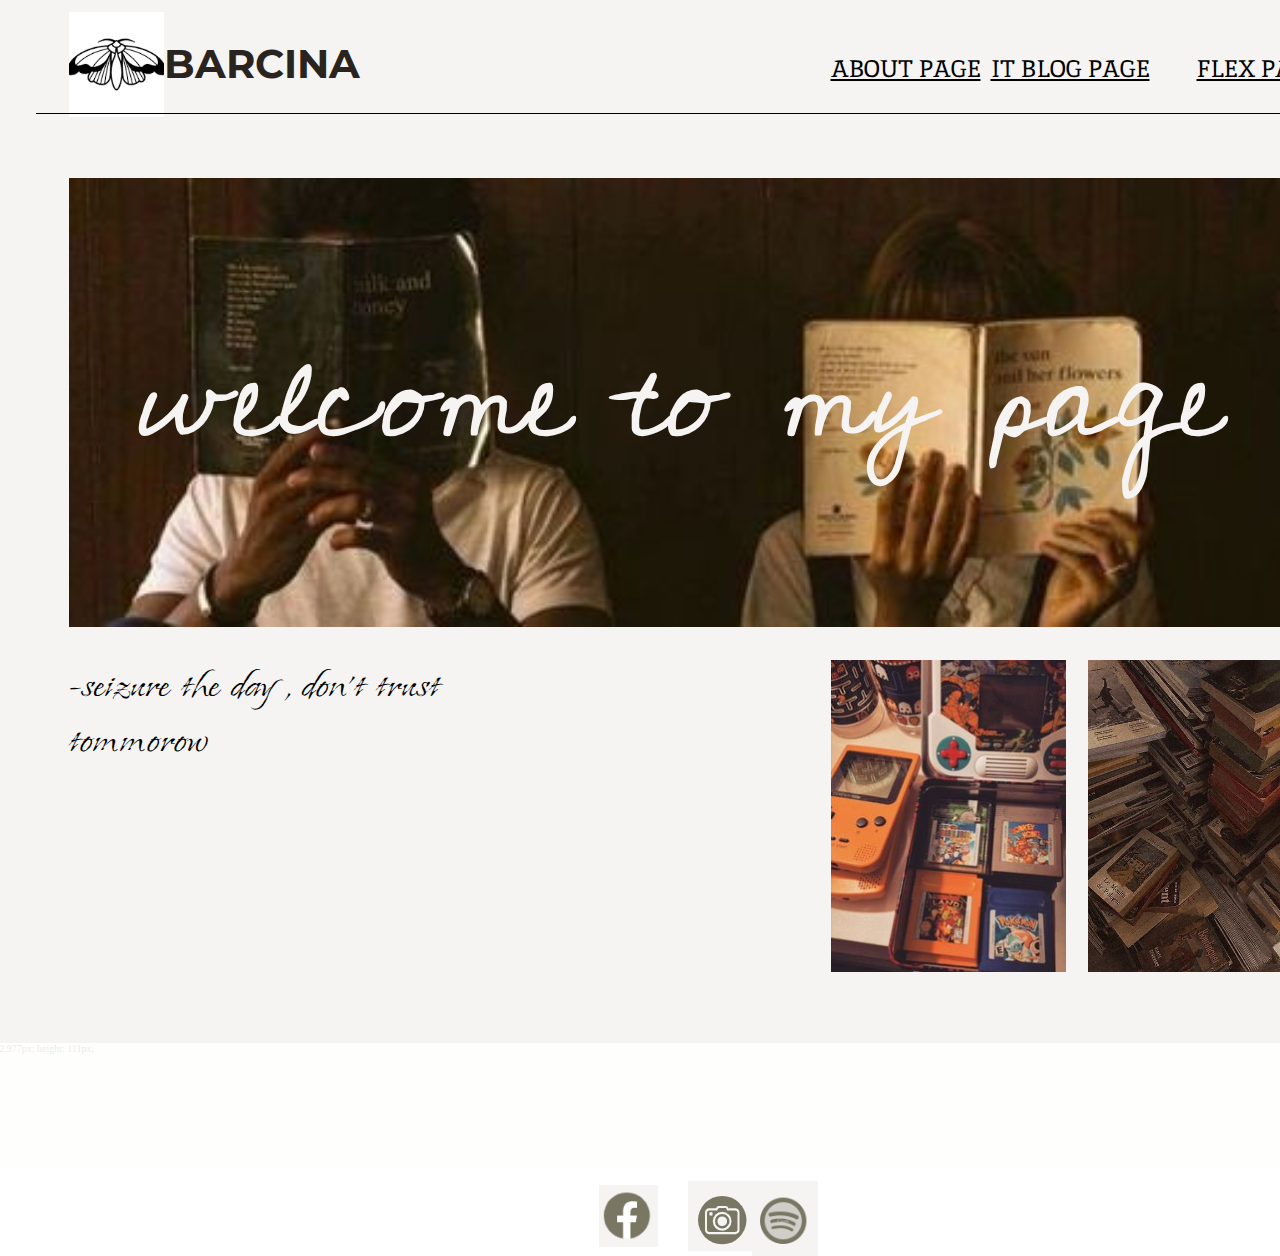
<file: index.html>
<!DOCTYPE html>
<html>
<head>
  <meta charset="utf-8" />
  <link rel="icon" href="/favicon.ico" />
  <meta name="viewport" content="width=device-width, initial-scale=1" />
  <meta name="theme-color" content="#000000" />
  <title>HOME PAGE</title>
  <link rel="stylesheet" href="https://fonts.googleapis.com/css?family=Inika%3A400%2C700"/>
  <link rel="stylesheet" href="https://fonts.googleapis.com/css?family=Source+Sans+Pro%3A400%2C700"/>
  <link rel="stylesheet" href="https://fonts.googleapis.com/css?family=Montserrat%3A700"/>
  <link rel="stylesheet" href="https://fonts.googleapis.com/css?family=Cedarville+Cursive%3A400"/>
  <link rel="stylesheet" href="https://fonts.googleapis.com/css?family=Island+Moments%3A400"/>
  <link rel="stylesheet" href="./styles/home-page.css"/>
</head>
<body>
<div class="home-page-Q4D">
  <div class="group-1-Fad">
    <div class="rectangle-5-XwT">
    </div>
    <p class="index.html">HOME PAGE</p>
    <p class="barcina-vTo">BARCINA</p>
    <a  href="page-4\flex-page.html" class="flex-page-EUV">FLEX PAGE</p>
    <a href="page-3\it-blog-page.html "  class="it-blog-page-wth"> IT BLOG PAGE</p>
    <a href="page-2\about-page.html  " class="about-page-T6M">ABOUT PAGE</a>
    <img class="image-1-x37" src="./assets/image-1-dCh.png"/>
    <div class="line-1-4rq">
    </div>
    <div class="rectangle-6-Ci9" style="color: background: #F5F4F2;
      mix-blend-mode: overlay;;"> 
     </width>: 1402.977px;
      height: 111px;
    </div>
    <img class="welcome-1-wfj" src="./assets/welcome-1.png"/>
    <img class="fn-1-Uff" src="./assets/fn-1.png"/>
    <img class="nh-1-QJR" src="./assets/nh-1.png"/>
    <p class="welcome-to-my-page-x53">welcome to my page </p>
    <p class="seizure-the-day-dont-trust-tommorow-fEM">-seizure the day , don’t trust tommorow</p>
  </div>
  <div class="auto-group-meum-kWh">
    <div class="auto-group-ug4u-Uhb">
      <div class="auto-group-endj-zvq">Viva Lavida!</div>
      <img class="dope-3-FLy" src="./assets/dope-3.png"/>
    </div>
    <div class="auto-group-6gz1-C1K">
      <div class="auto-group-jajo-iEZ">
        <a href="https://www.facebook.com/" target="_blank">
        <img class="facebook-icon-etu" src="./assets/facebook-icon.png"/></a>
        <a href="https://www.facebook.com/" target="_blank">
        <img class="ig-icon-j9f" src="./assets/ig-icon.png"/></a>
        <a href="https://open.spotify.com/" target="_blank">
        <img class="spotify-icon-TLZ" src="./assets/spotify-icon.png"/></a>
     </div>
</div>
</body>
</file>
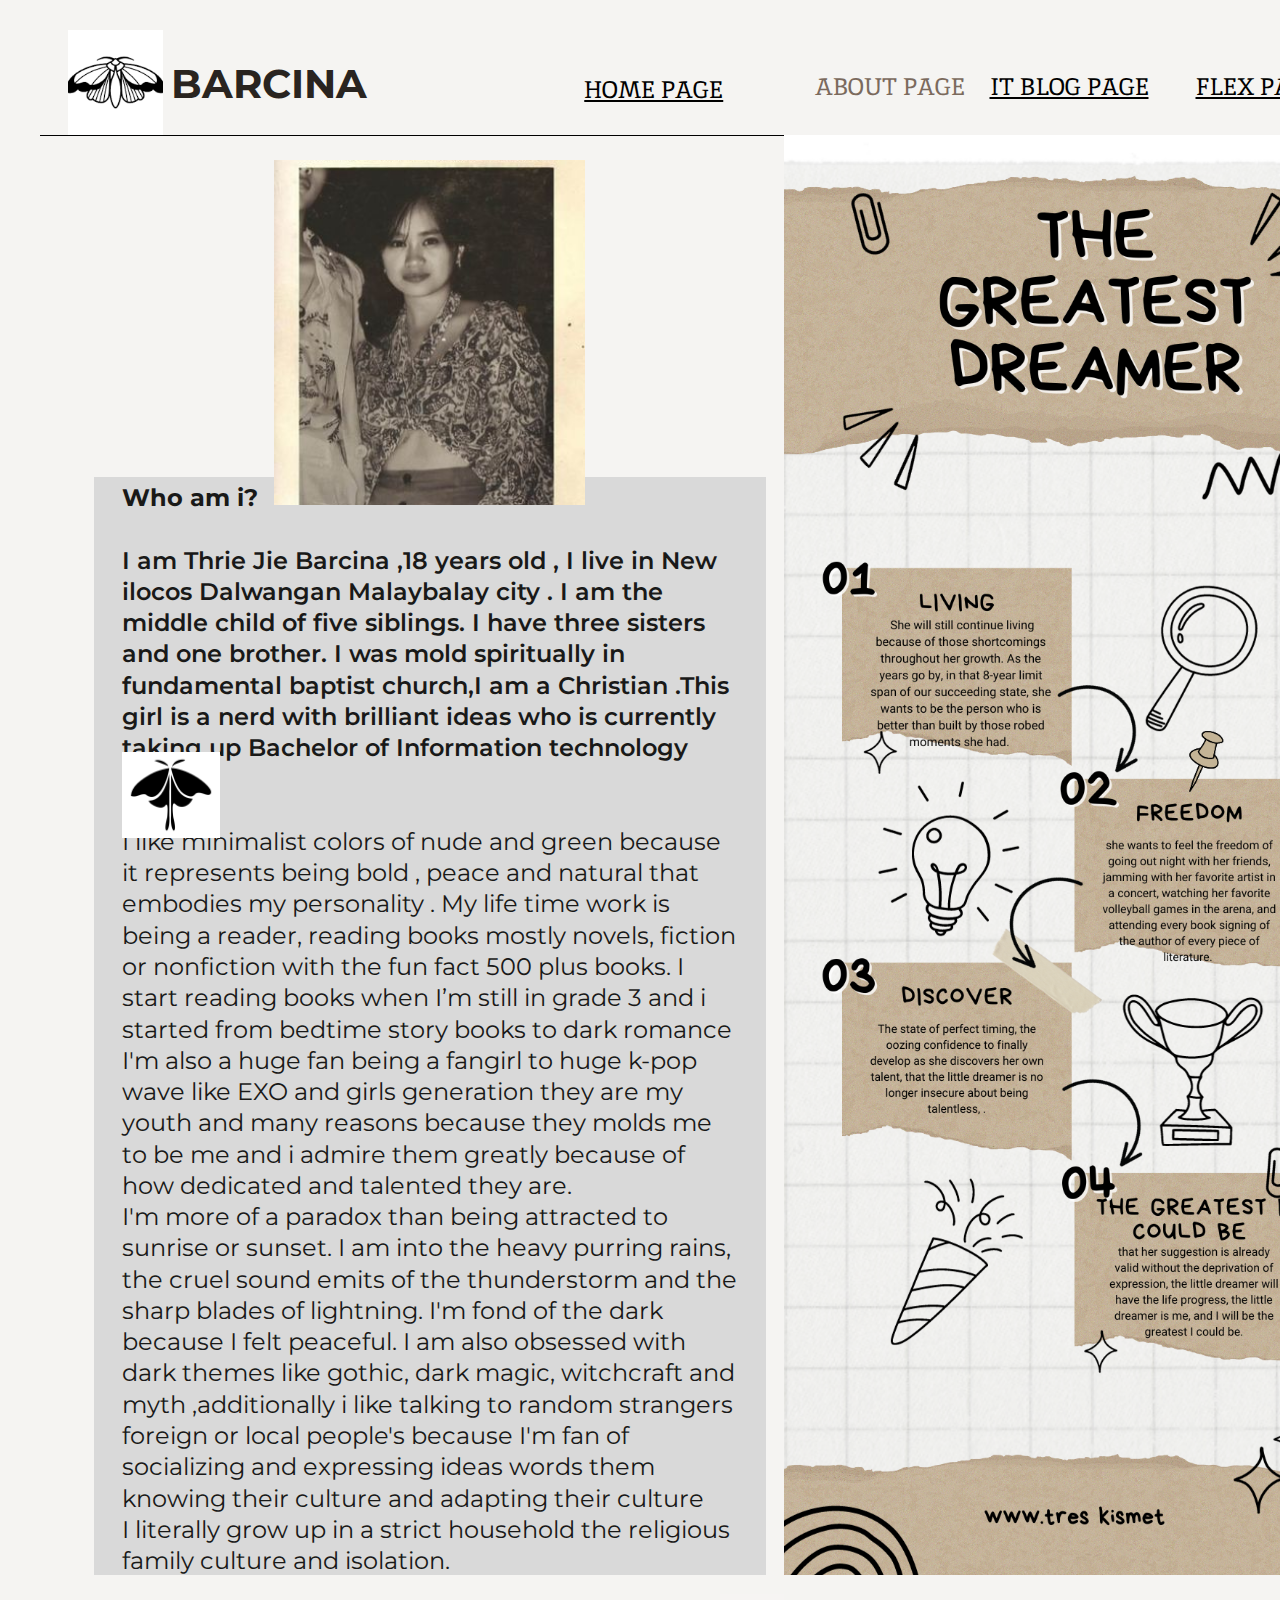
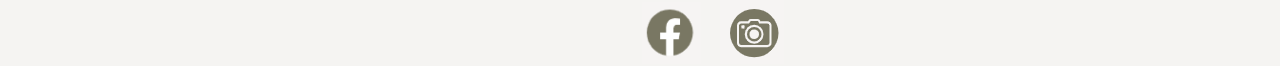
<file: page-2/about-page.html>
<!DOCTYPE html>
<html>
<head>
  <meta charset="utf-8" />
  <link rel="icon" href="/favicon.ico" />
  <meta name="viewport" content="width=device-width, initial-scale=1" />
  <meta name="theme-color" content="#000000" />
  <title>ABOUT PAGE</title>
  <link rel="stylesheet" href="https://fonts.googleapis.com/css?family=Inika%3A400"/>
  <link rel="stylesheet" href="https://fonts.googleapis.com/css?family=Source+Sans+Pro%3A400%2C600%2C700"/>
  <link rel="stylesheet" href="https://fonts.googleapis.com/css?family=Montserrat%3A400%2C600%2C700"/>
  <link rel="stylesheet" href="./styles/about-page.css"/>
</head>
<body>
<div class="about-page-NJR">
  <div class="auto-group-tn5k-Jhs">
    <div class="mask-group-dVF">
    </div>
    <div class="rectangle-5-xXX">
    <a  href="C:\Users\asus\Desktop\3G\page-1\home-page.html " class="home-page-6td">HOME PAGE</a>
    <p class="barcina-baV">BARCINA</p>
    <a  href="C:\Users\asus\Desktop\3G\page-4\flex-page.html"  class="flex-page-WhT">FLEX PAGE</a>
    <a  href="C:\Users\asus\Desktop\3G\page-3\it-blog-page.html"  class = "it-blog-page-pi9"> IT BLOG PAGE</a>
    <p class="about-page-8D3">ABOUT PAGE</p>
    <img class="image-1-qt9" src="./assets/image-1.png"/>
    <div class="rectangle-6-BSD">
    </div>
    <a href="https://www.facebook.com/" target="_blank">
      <img class="facebook-icon-WjP" src="./assets/facebook-icon-hc1.png"/></a>
      <a href="https://www.facebook.com/" target="_blank">
      <img class="ig-icon-Sd3" src="./assets/ig-icon-2CM.png"/></a>
    <img class="black-doodle-tools-for-generating-ideas-infographic-1-iKf" src="./assets/black-doodle-tools-for-generating-ideas-infographic-1.png"/>
    <div class="rectangle-7-EJ1">
    </div>
    <p class="[base64]">
      <span class="[base64]">
      Who am i?
      <br/>
      
      <br/>
      
      </span>
      <span class="[base64]">
      I am Thrie Jie Barcina ,18 years old , I live in New ilocos Dalwangan Malaybalay city . I am the middle child of five siblings. I have three sisters and one brother. I was mold spiritually in fundamental baptist church,I am a Christian .This girl is a nerd with brilliant ideas who is currently taking up Bachelor of Information technology
      <br/>
       
      <br/>
      
      </span>
      <span class="[base64]">
       
      <br/>
                 I like minimalist colors of nude and green because it represents being bold , peace and natural that embodies my personality . My life time work is being a reader, reading books mostly novels, fiction or nonfiction with the fun fact 500 plus books. I start reading books when I’m still in grade 3 and i started from bedtime story books to dark romance I&#39;m also a huge fan being a fangirl to huge k-pop wave like EXO and girls generation they are my youth and many reasons because they molds me to be me and i admire them greatly because of how dedicated and talented they are.
      <br/>
      I&#39;m more of a paradox than being attracted to sunrise or sunset. I am into the heavy purring rains, the cruel sound emits of the thunderstorm and the sharp blades of lightning. I&#39;m fond of the dark because I felt peaceful. I am also obsessed with dark themes like gothic, dark magic, witchcraft and myth ,additionally i like talking to random strangers foreign or local people&#39;s because I&#39;m fan of socializing and expressing ideas words them knowing their culture and adapting their culture
      <br/>
      I literally grow up in a strict household the religious family culture and isolation.
      <br/>
      
      </span>
    </p>
    <img class="moth-1-LdB" src="./assets/moth-1.png"/>
    <img class="all-1-5am" src="./assets/all-1.png"/>
    <div class="line-2-2F7">
    </div>
  </div>
</div>
</body>
</file>
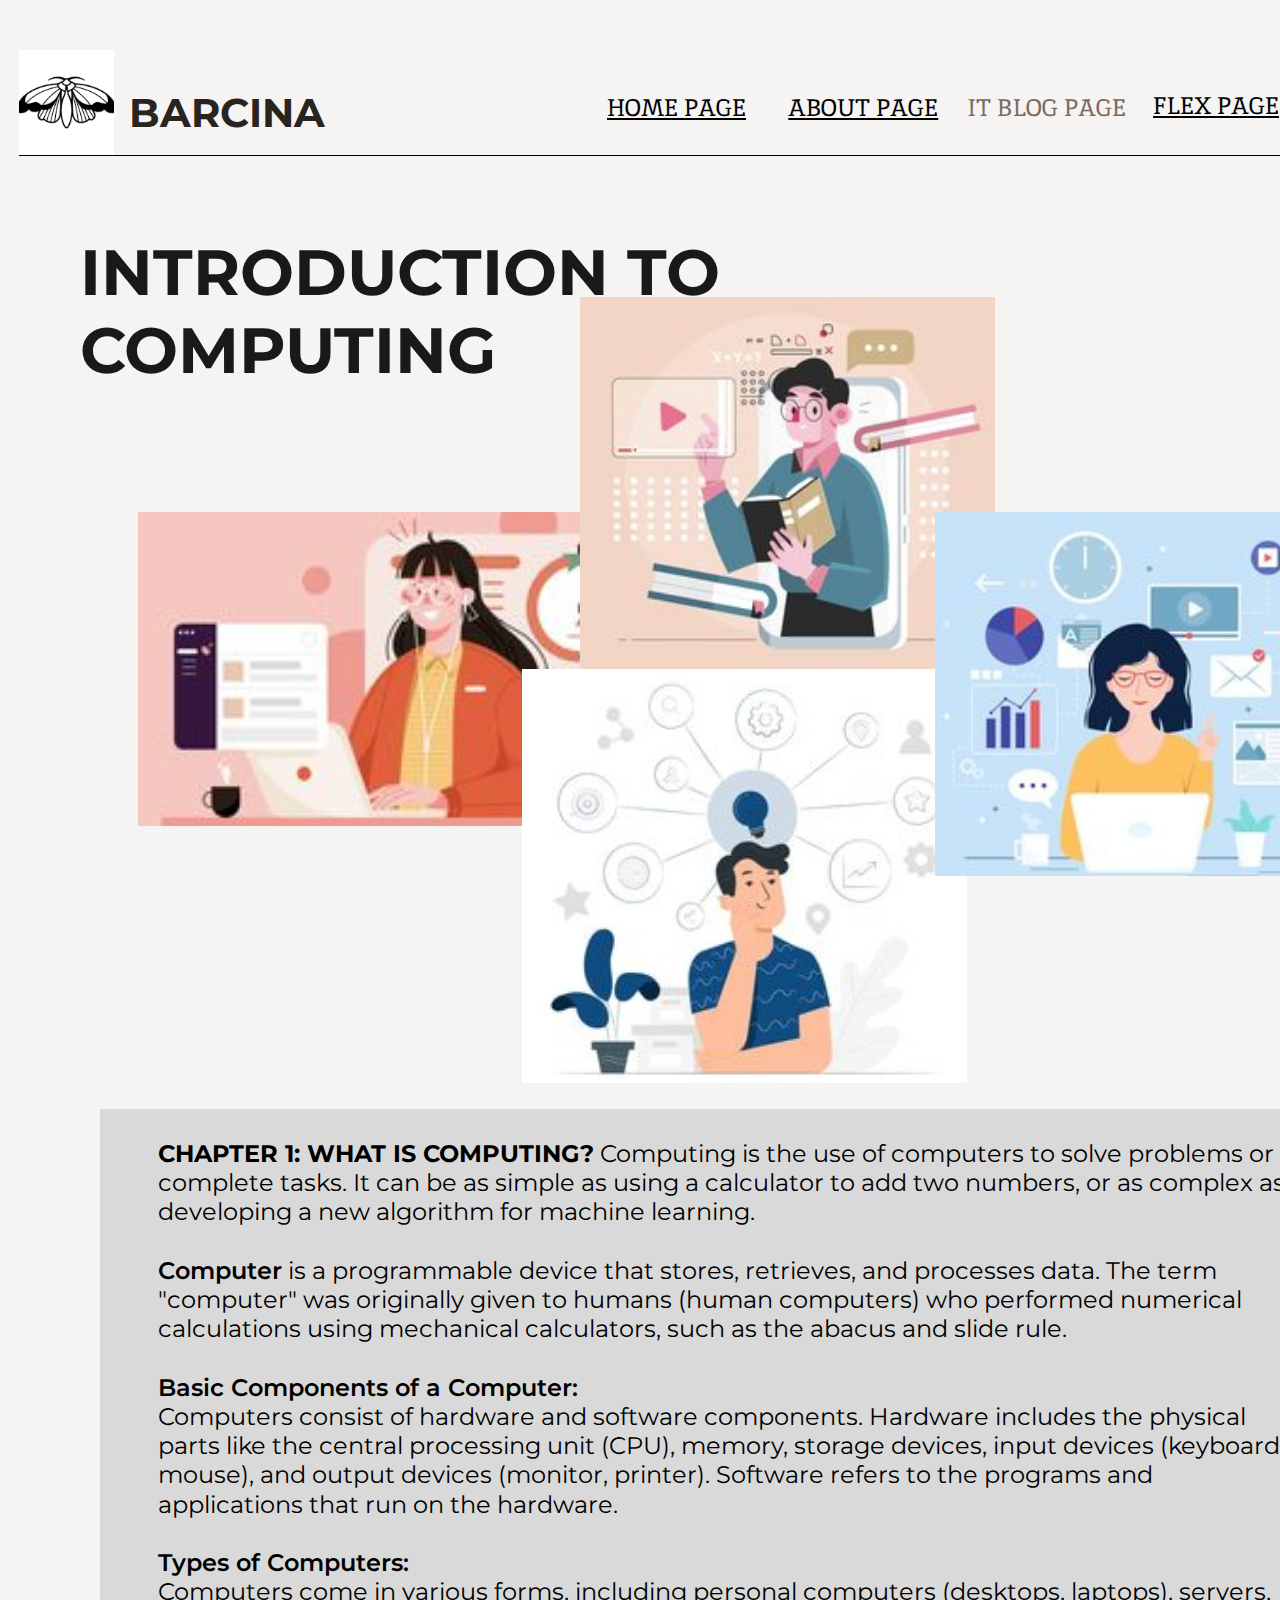
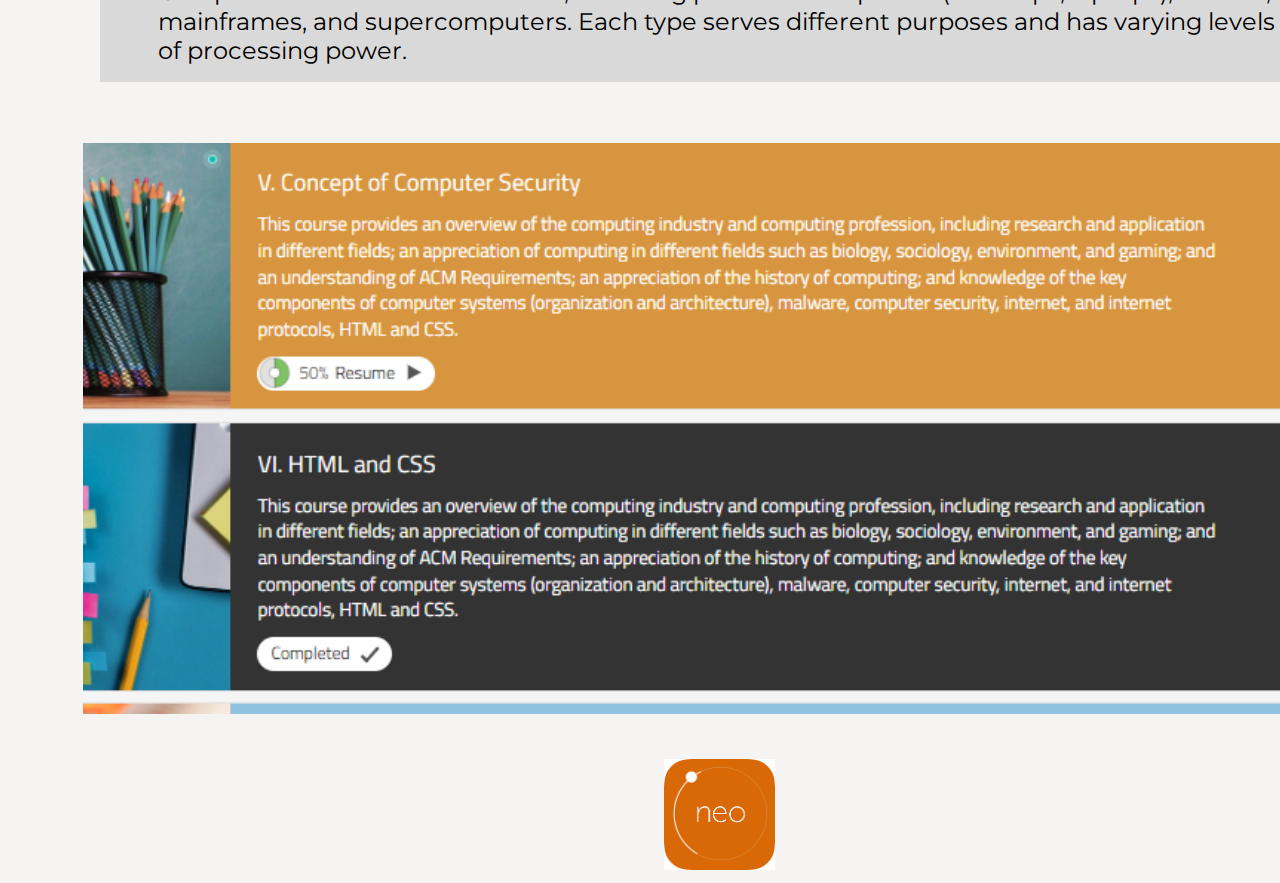
<file: page-3/it-blog-page.html>
<!DOCTYPE html>
<html>
<head>
  <meta charset="utf-8" />
  <link rel="icon" href="/favicon.ico" />
  <meta name="viewport" content="width=device-width, initial-scale=1" />
  <meta name="theme-color" content="#000000" />
  <title>IT BLOG PAGE</title>
  <link rel="stylesheet" href="https://fonts.googleapis.com/css?family=Inika%3A400"/>
  <link rel="stylesheet" href="https://fonts.googleapis.com/css?family=Source+Sans+Pro%3A400%2C600%2C700"/>
  <link rel="stylesheet" href="https://fonts.googleapis.com/css?family=Montserrat%3A400%2C600%2C700"/>
  <link rel="stylesheet" href="./styles/it-blog-page.css"/>
</head>
<body>
<div class="it-blog-page-nay">
  <div class="auto-group-rrwx-317">
    <div class="rectangle-1-a13">
    </div>
    <img class="studying2-1-up1" src="./assets/studying2-1.png"/>
    <img class="studying4-1-F7B" src="./assets/studying4-1.png"/>
    <img class="image-1-z4m" src="./assets/image-1-5xh.png"/>
    <div class="line-1-Jr9">
    </div>
    <p   class="barcina-qbB">BARCINA</p>
    <a  href="C:\Users\asus\Desktop\3G\page-2\about-page.html"class="about-page-Z1P">ABOUT PAGE</a>
    <p class="it-blog-page-4Tw">IT BLOG PAGE</p>
    <a  href="C:\Users\asus\Desktop\3G\page-4\flex-page.html"class="flex-page-AWy">FLEX PAGE</a>
    <a  href="C:\Users\asus\Desktop\3G\page-1\home-page.html"class="home-page-tC5">HOME PAGE</a>
    <img class="image-2-zW1" src="./assets/image-2.png"/>
    <div class="rectangle-6-86R">
    </div>
    <a href="https://lms.buksu.edu.ph/" target="_blank">
    <img class="neo-1-GTX" src="./assets/neo-1.png"/></a>
    <img class="studying-1-6SZ" src="./assets/studying-1.png"/>
    <img class="studying3-1-dhP" src="./assets/studying3-1.png"/>
    <p class="introduction-to-computing-2Dj">
    INTRODUCTION TO COMPUTING 
    <br/>
    
    </p>
    <div class="rectangle-7-vpu">
    </div>
    <p class="[base64]">
      <span class="[base64]">CHAPTER 1: WHAT IS COMPUTING?</span>
      <span class="[base64]">
       Computing is the use of computers to solve problems or complete tasks. It can be as simple as using a calculator to add two numbers, or as complex as developing a new algorithm for machine learning.
      <br/>
      
      <br/>
      
      </span>
      <span class="[base64]">Computer</span>
      <span class="[base64]">
       is a programmable device that stores, retrieves, and processes data. The term &#34;computer&#34; was originally given to humans (human computers) who performed numerical calculations using mechanical calculators, such as the abacus and slide rule.
      <br/>
      
      <br/>
      
      </span>
      <span class="[base64]">
      Basic Components of a Computer:
      <br/>
      
      </span>
      <span class="[base64]">
      Computers consist of hardware and software components. Hardware includes the physical parts like the central processing unit (CPU), memory, storage devices, input devices (keyboard, mouse), and output devices (monitor, printer). Software refers to the programs and applications that run on the hardware.
      <br/>
      
      <br/>
      
      </span>
      <span class="[base64]">
      Types of Computers:
      <br/>
      
      </span>
      <span class="[base64]">Computers come in various forms, including personal computers (desktops, laptops), servers, mainframes, and supercomputers. Each type serves different purposes and has varying levels of processing power.</span>
    </p>
  </div>
</div>
</body>
</file>
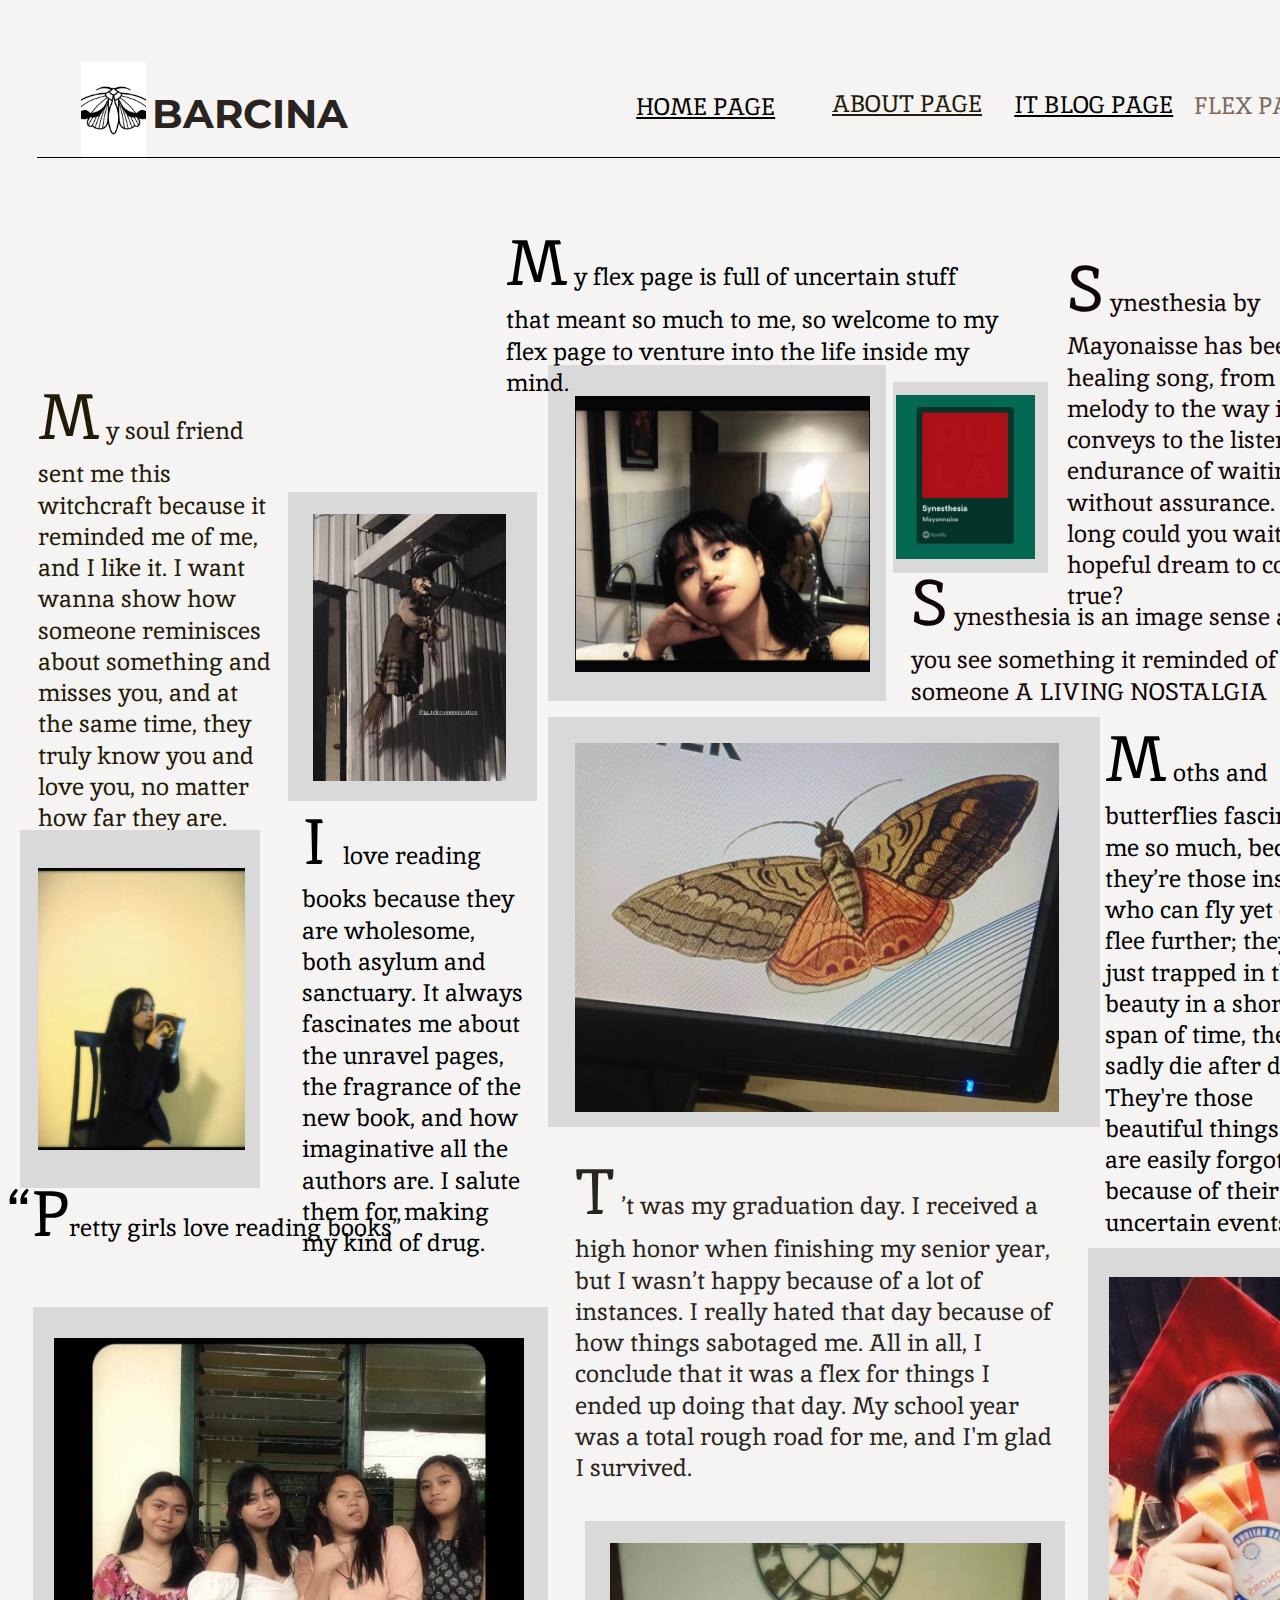
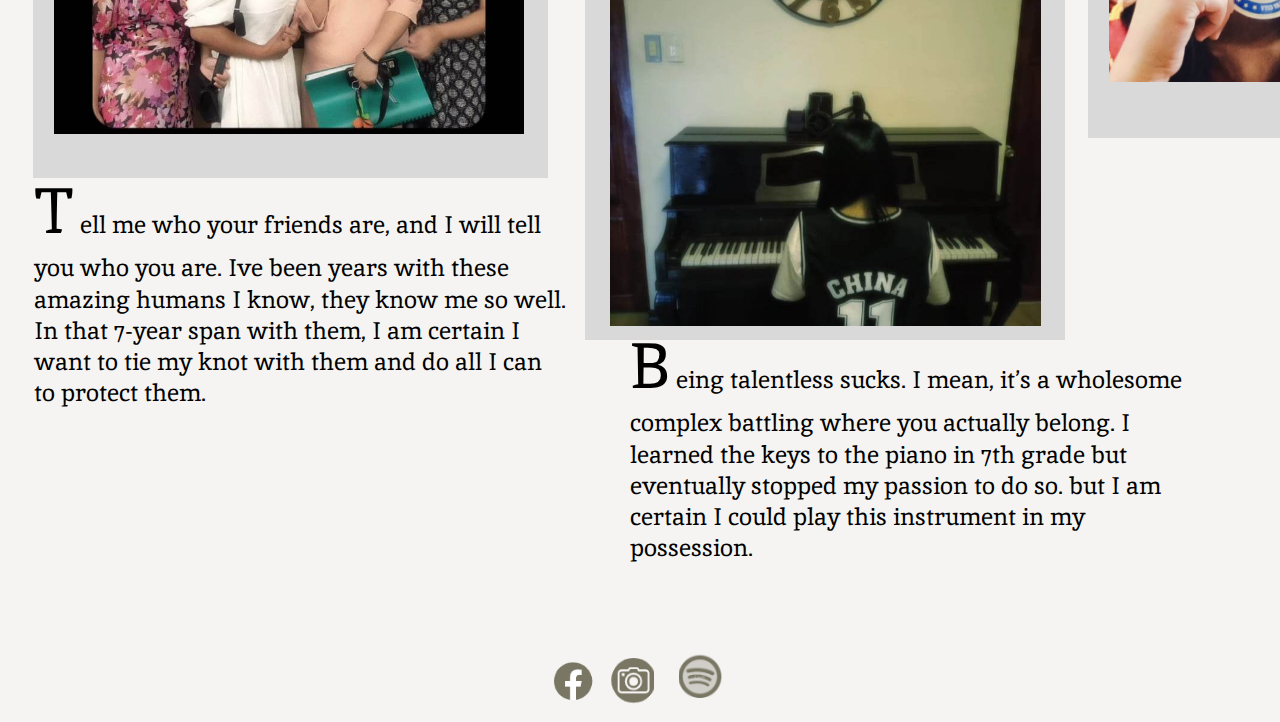
<file: page-4/flex-page.html>
<!DOCTYPE html>
<html>
<head>
  <meta charset="utf-8" />
  <link rel="icon" href="/favicon.ico" />
  <meta name="viewport" content="width=device-width, initial-scale=1" />
  <meta name="theme-color" content="#000000" />
  <title>FLEX PAGE</title>
  <link rel="stylesheet" href="https://fonts.googleapis.com/css?family=Inika%3A400"/>
  <link rel="stylesheet" href="https://fonts.googleapis.com/css?family=Source+Sans+Pro%3A400%2C700"/>
  <link rel="stylesheet" href="https://fonts.googleapis.com/css?family=Montserrat%3A700"/>
  <link rel="stylesheet" href="./styles/flex-page.css"/>
</head>
<body>
<div class="flex-page-rub">
  <div class="auto-group-srp3-WDT">
    <div class="mask-group-aMj">
    </div>
    <div class="rectangle-5-5ZP">
    </div>
    <div class="rectangle-12-BcR">
    </div>
    <a href="C:\Users\asus\Desktop\3G\page-1\home-page.html" class="home-page-7W5">HOME PAGE</a>
    <p class="barcina-AjF">BARCINA</p>
    <p  class="flex-page-GnH">FLEX PAGE</p>
    <a href="C:\Users\asus\Desktop\3G\page-3\it-blog-page.html"class="it-blog-page-aHB"> IT BLOG PAGE</a>
    <a href="C:\Users\asus\Desktop\3G\page-2\about-page.html" class="about-page-UdT">ABOUT PAGE</a>
    <img class="image-1-zbo" src="./assets/image-1.png"/>
    <div class="rectangle-6-7gR">
    </div>
    <a href="https://www.facebook.com/" target="_blank">
    <img class="facebook-icon-egM" src="./assets/facebook-icon.png"/></a>
    <a href="https://www.facebook.com/" target="_blank">
    <img class="ig-icon-mky" src="./assets/ig-icon.png"/></a>
    <a href="https://open.spotify.com/" target="_blank">
    <img class="spotify-icon-iAR" src="./assets/spotify-icon.png"/></a>
    <div class="rectangle-7-3Tb">
    </div>
    <div class="rectangle-8-xaZ">
    </div>
    <div class="rectangle-9-6gm">
    </div>
    <p class="[base64]">
      <span class="[base64]">M</span>
      <span class="[base64]">y soul friend sent me this witchcraft because it reminded me of me, and I like it. I want wanna show how someone reminisces about something and misses you, and at the same time, they truly know you and love you, no matter how far they are.</span>
    </p>
    <div class="rectangle-10-7Nu">
    </div>
    <img class="n-1-FED" src="./assets/n-1.png"/>
    <img class="jayjay-1-xuK" src="./assets/jayjay-1.png"/>
    <img class="jayjay2-1-6kd" src="./assets/jayjay2-1.png"/>
    <img class="n-1-SJh" src="./assets/n-1-4FP.png"/>
    <img class="n-1-YsX" src="./assets/n-1-ZmF.png"/>
    <div class="rectangle-11-GHj">
    </div>
    <img class="jayjay3-1-bL1" src="./assets/jayjay3-1.png"/>
    <p class="[base64]">
      <span class="[base64]">S</span>
      <span class="[base64]">
      ynesthesia by Mayonaisse has been my healing song, from its melody to the way it conveys to the listener the endurance of waiting without assurance. How long could you wait for the hopeful dream to come true?
      <br/>
      
      </span>
    </p>
    <p class="[base64]">
      <span class="[base64]">T</span>
      <span class="[base64]">’t was my graduation day. I received a high honor when finishing my senior year, but I wasn’t happy because of a lot of instances. I really hated that day because of how things sabotaged me. All in all, I conclude that it was a flex for things I ended up doing that day. My school year was a total rough road for me, and I&#39;m glad I survived.</span>
    </p>
    <p class="synesthesia-is-an-image-sense-as-you-see-something-it-reminded-of-someone-a-living-nostalgia-k1s">
      <span class="synesthesia-is-an-image-sense-as-you-see-something-it-reminded-of-someone-a-living-nostalgia-k1s-sub-0">S</span>
      <span class="synesthesia-is-an-image-sense-as-you-see-something-it-reminded-of-someone-a-living-nostalgia-k1s-sub-1">ynesthesia is an image sense as you see something it reminded of someone A LIVING NOSTALGIA</span>
    </p>
    <div class="rectangle-13-7Wd">
    </div>
    <p class="pretty-girls-love-reading-books-T4h">
      <span class="pretty-girls-love-reading-books-T4h-sub-0">“P</span>
      <span class="pretty-girls-love-reading-books-T4h-sub-1">retty girls love reading books”</span>
    </p>
    <div class="rectangle-14-eey">
    </div>
    <img class="jayjay7-1-nmB" src="./assets/jayjay7-1.png"/>
    <img class="no-1-Xim" src="./assets/no-1.png"/>
    <p class="[base64]">
      <span class="[base64]">M</span>
      <span class="[base64]">oths and butterflies fascinate me so much, because they’re those insects who can fly yet can’t flee further; they’re just trapped in their beauty in a short span of time, then sadly die after days. They&#39;re those beautiful things that are easily forgotten because of their uncertain events. </span>
    </p>
    <p class="[base64]">
      <span class="[base64]">I </span>
      <span class="[base64]">love reading books because they are wholesome, both asylum and sanctuary. It always fascinates me about the unravel pages, the fragrance of the new book, and how imaginative all the authors are. I salute them for making my kind of drug.</span>
    </p>
    <p class="[base64]">
      <span class="[base64]">T</span>
      <span class="[base64]">ell me who your friends are, and I will tell you who you are. Ive been years with these amazing humans I know, they know me so well. In that 7-year span with them, I am certain I want to tie my knot with them and do all I can to protect them.</span>
    </p>
    <p class="[base64]">
      <span class="[base64]">B</span>
      <span class="[base64]">eing talentless sucks. I mean, it’s a wholesome complex battling where you actually belong. I learned the keys to the piano in 7th grade but eventually stopped my passion to do so. but I am certain I could play this instrument in my possession.</span>
    </p>
    <p class="my-flex-page-is-full-of-uncertain-stuff-that-meant-so-much-to-me-so-welcome-to-my-flex-page-to-venture-into-the-life-inside-my-mind-725">
      <span class="my-flex-page-is-full-of-uncertain-stuff-that-meant-so-much-to-me-so-welcome-to-my-flex-page-to-venture-into-the-life-inside-my-mind-725-sub-0">M</span>
      <span class="my-flex-page-is-full-of-uncertain-stuff-that-meant-so-much-to-me-so-welcome-to-my-flex-page-to-venture-into-the-life-inside-my-mind-725-sub-1">y flex page is full of uncertain stuff that meant so much to me, so welcome to my flex page to venture into the life inside my mind.</span>
    </p>
    <div class="line-3-fSu">
    </div>
  </div>
</div>
</body>
</file>
<file: styles/home-page.css>
html {
	font-size:62.5%;
}
* {
	margin: 0;
	padding: 0;
}
ul, li {
	list-style: none;
}
input {
	border: none;
}
body {
  width: 143.95rem;
}.home-page-Q4D {
  width: 100%;
  align-items: center;
  display: flex;
  flex-direction: column;
}
.home-page-Q4D .group-1-Fad {
  width: 100%;
  height: 78.2rem;
  position: relative;
  flex-shrink: 0;
}
.home-page-Q4D .group-1-Fad .rectangle-5-XwT {
  width: 144rem;
  height: 116.8rem;
  position: absolute;
  left: -2.1rem;
  top: 0;
  background-color: #f5f4f2;
}
.home-page-Q4D .group-1-Fad .home-page-qx9 {
  width: 13.9rem;
  height: 3.2rem;
  position: absolute;
  left: 64.45rem;
  top: 5.3rem;
  font-size: 2.4rem;
  font-weight: 700;
  line-height: 1.3025;
  color: #7b6a5d;
  font-family: Inika, 'Source Sans Pro';
  white-space: nowrap;
}
.home-page-Q4D .group-1-Fad .barcina-vTo {
  width: 19.7rem;
  height: 4.9rem;
  position: absolute;
  left: 16.4rem;
  top: 4rem;
  font-size: 4rem;
  font-weight: 700;
  line-height: 1.2175;
  color: #292420;
  font-family: Montserrat, 'Source Sans Pro';
  white-space: nowrap;
}
.home-page-Q4D .group-1-Fad .flex-page-EUV {
  width: 12.7rem;
  height: 3.2rem;
  position: absolute;
  left: 119.65rem;
  top: 5.3rem;
  font-size: 2.4rem;
  font-weight: 400;
  line-height: 1.3025;
  color: #000000;
  font-family: Inika, 'Source Sans Pro';
  white-space: nowrap;
}
.home-page-Q4D .group-1-Fad .it-blog-page-wth {
  width: 15.9rem;
  height: 3.2rem;
  position: absolute;
  left: 99.05rem;
  top: 5.3rem;
  font-size: 2.4rem;
  font-weight: 400;
  line-height: 1.3025;
  color: #000000;
  font-family: Inika, 'Source Sans Pro';
  white-space: nowrap;
}
.home-page-Q4D .group-1-Fad .about-page-T6M {
  width: 15rem;
  height: 3.2rem;
  position: absolute;
  left: 83.05rem;
  top: 5.3rem;
  font-size: 2.4rem;
  font-weight: 400;
  line-height: 1.3025;
  color: #000000;
  font-family: Inika, 'Source Sans Pro';
  white-space: nowrap;
}
.home-page-Q4D .group-1-Fad .image-1-x37 {
  width: 9.5rem;
  height: 10.5rem;
  position: absolute;
  left: 6.9rem;
  top: 1.2rem;
  object-fit: cover;
  vertical-align: top;
}
.home-page-Q4D .group-1-Fad .line-1-4rq {
  width: 135.2rem;
  height: 0.1rem;
  position: absolute;
  left: 3.55rem;
  top: 11.2952rem;
  background-color: #000000;
}
.home-page-Q4D .group-1-Fad .rectangle-6-Ci9 {
  width: 144rem;
  height: 12.5rem;
  position: absolute;
  left: -2.1rem;
  top: 104.3rem;
  background-color: #f5f4f2;
}
.home-page-Q4D .group-1-Fad .welcome-1-wfj {
  width: 126.6rem;
  height: 44.9rem;
  position: absolute;
  left: 6.9rem;
  top: 17.8rem;
  object-fit: cover;
  vertical-align: top;
}
.home-page-Q4D .group-1-Fad .fn-1-Uff {
  width: 23.5rem;
  height: 31.2rem;
  position: absolute;
  left: 83.1rem;
  top: 66rem;
  object-fit: cover;
  vertical-align: top;
}
.home-page-Q4D .group-1-Fad .nh-1-QJR {
  width: 24.7rem;
  height: 31.2rem;
  position: absolute;
  left: 108.8rem;
  top: 66rem;
  object-fit: cover;
  vertical-align: top;
}
.home-page-Q4D .group-1-Fad .welcome-to-my-page-x53 {
  width: 114.5rem;
  height: 24.3rem;
  position: absolute;
  left: 13.7rem;
  top: 27.7rem;
  font-size: 12.8rem;
  font-weight: 400;
  line-height: 1.8975;
  color: #f5f4f2;
  font-family: Cedarville Cursive, 'Source Sans Pro';
  white-space: nowrap;
}
.home-page-Q4D .group-1-Fad .seizure-the-day-dont-trust-tommorow-fEM {
  width: 37.2rem;
  height: 11.1rem;
  position: absolute;
  left: 6.9rem;
  top: 66rem;
  font-size: 4.8rem;
  font-weight: 400;
  line-height: 1.15;
  color: #000000;
  font-family: Island Moments, 'Source Sans Pro';
}
.home-page-Q4D .auto-group-meum-kWh {
  box-sizing: border-box;
  padding: 0 7.1rem;
  width: 100%;
  height: 35.3rem;
  align-items: center;
  display: flex;
  flex-direction: column;
  flex-shrink: 0;
}
.home-page-Q4D .auto-group-meum-kWh .auto-group-ug4u-Uhb {
  margin: 0rem 57.05rem 8.7rem 0rem;
  width: calc(100% - 57.05rem);
  display: flex;
  align-items: flex-end;
  flex-shrink: 0;
}
.home-page-Q4D .auto-group-meum-kWh .auto-group-ug4u-Uhb .auto-group-endj-zvq {
  margin-right: 12.9rem;
  width: 34.1rem;
  height: 9rem;
  font-size: 4.8rem;
  font-weight: 400;
  line-height: 1.15;
  color: #231a08;
  font-family: Island Moments, 'Source Sans Pro';
  white-space: nowrap;
  display: flex;
  align-items: center;
  justify-content: center;
  background-size: 100% 100%;
  background-repeat: no-repeat;
  background-position: center;
  background-image: url('../assets/image-2-bg.png');
  flex-shrink: 0;
}
.home-page-Q4D .auto-group-meum-kWh .auto-group-ug4u-Uhb .dope-3-FLy {
  width: 25.7rem;
  height: 31.2rem;
  object-fit: cover;
  vertical-align: top;
  flex-shrink: 0;
}
.home-page-Q4D .auto-group-meum-kWh .auto-group-6gz1-C1K {
  margin: 0rem 52.05rem 0rem 52.8rem;
  width: calc(100% - 104.85rem);
  height: 7.5rem;
  display: flex;
  align-items: center;
  flex-shrink: 0;
}
.home-page-Q4D .auto-group-meum-kWh .auto-group-6gz1-C1K .auto-group-jajo-iEZ {
  box-sizing: border-box;
  padding-right: 3rem;
  height: 100%;
  display: flex;
  align-items: flex-start;
  flex-shrink: 0;
}
.home-page-Q4D .auto-group-meum-kWh .auto-group-6gz1-C1K .auto-group-jajo-iEZ .facebook-icon-etu {
  margin: 0.4rem 3rem 0rem 0rem;
  width: 5.9rem;
  height: 6.2rem;
  object-fit: cover;
  vertical-align: top;
  flex-shrink: 0;
}
.home-page-Q4D .auto-group-meum-kWh .auto-group-6gz1-C1K .auto-group-jajo-iEZ .ig-icon-j9f {
  width: 6.4rem;
  height: 7rem;
  object-fit: cover;
  vertical-align: top;
  flex-shrink: 0;
}
.home-page-Q4D .auto-group-meum-kWh .auto-group-6gz1-C1K .spotify-icon-TLZ {
  width: 6.6rem;
  height: 7.5rem;
  object-fit: cover;
  vertical-align: top;
  flex-shrink: 0;
}
</file>
<file: page-2/styles/about-page.css>
html {
	font-size:62.5%;
}
* {
	margin: 0;
	padding: 0;
}
ul, li {
	list-style: none;
}
input {
	border: none;
}
body {
  width: 204.3rem;
}.about-page-NJR {
  width: 100%;
  height: 166.6rem;
}
.about-page-NJR .auto-group-tn5k-Jhs {
  width: 143.9rem;
  height: 100%;
  position: relative;
}
.about-page-NJR .auto-group-tn5k-Jhs .mask-group-dVF {
  width: 24.4rem;
  height: 24rem;
  position: absolute;
  left: 23.8rem;
  top: 19.6rem;
}
.about-page-NJR .auto-group-tn5k-Jhs .rectangle-5-xXX {
  width: 143.9rem;
  height: 166.6rem;
  position: absolute;
  left: 0;
  top: 0;
  background-color: #f5f4f2;
}
.about-page-NJR .auto-group-tn5k-Jhs .home-page-6td {
  width: 13.9rem;
  height: 3.2rem;
  position: absolute;
  left: 58.4259rem;
  top: 7.3616rem;
  font-size: 2.4rem;
  font-weight: 400;
  line-height: 1.3025;
  color: #000000;
  font-family: Inika, 'Source Sans Pro';
  white-space: nowrap;
}
.about-page-NJR .auto-group-tn5k-Jhs .barcina-baV {
  width: 19.7rem;
  height: 4.9rem;
  position: absolute;
  left: 17.1rem;
  top: 6rem;
  font-size: 4rem;
  font-weight: 700;
  line-height: 1.2175;
  color: #292420;
  font-family: Montserrat, 'Source Sans Pro';
  white-space: nowrap;
}
.about-page-NJR .auto-group-tn5k-Jhs .flex-page-WhT {
  width: 12.7rem;
  height: 3.2rem;
  position: absolute;
  left: 119.55rem;
  top: 7.1rem;
  font-size: 2.4rem;
  font-weight: 400;
  line-height: 1.3025;
  color: #000000;
  font-family: Inika, 'Source Sans Pro';
  white-space: nowrap;
}
.about-page-NJR .auto-group-tn5k-Jhs .it-blog-page-pi9 {
  width: 15.9rem;
  height: 3.2rem;
  position: absolute;
  left: 98.95rem;
  top: 7.1rem;
  font-size: 2.4rem;
  font-weight: 400;
  line-height: 1.3025;
  color: #000000;
  font-family: Inika, 'Source Sans Pro';
  white-space: nowrap;
}
.about-page-NJR .auto-group-tn5k-Jhs .about-page-8D3 {
  width: 15rem;
  height: 3.2rem;
  position: absolute;
  left: 81.5rem;
  top: 7.1rem;
  font-size: 2.4rem;
  font-weight: 400;
  line-height: 1.3025;
  color: #7b6a5d;
  font-family: Inika, 'Source Sans Pro';
  white-space: nowrap;
}
.about-page-NJR .auto-group-tn5k-Jhs .image-1-qt9 {
  width: 9.5rem;
  height: 10.5rem;
  position: absolute;
  left: 6.8rem;
  top: 3rem;
  object-fit: cover;
  vertical-align: top;
}
.about-page-NJR .auto-group-tn5k-Jhs .rectangle-6-BSD {
  width: 142.1rem;
  height: 1.1rem;
  position: absolute;
  left: 0.2rem;
  top: 159.1rem;
  background-color: #f5f4f2;
}
.about-page-NJR .auto-group-tn5k-Jhs .facebook-icon-WjP {
  width: 5.9rem;
  height: 6.2rem;
  position: absolute;
  left: 64.2rem;
  top: 160.2rem;
  object-fit: cover;
  vertical-align: top;
}
.about-page-NJR .auto-group-tn5k-Jhs .ig-icon-Sd3 {
  width: 6.4rem;
  height: 7rem;
  position: absolute;
  left: 72rem;
  top: 159.4rem;
  object-fit: cover;
  vertical-align: top;
}

.about-page-NJR .auto-group-tn5k-Jhs .black-doodle-tools-for-generating-ideas-infographic-1-iKf {
  width: 58.1rem;
  height: 144rem;
  position: absolute;
  left: 78.4rem;
  top: 13.5rem;
  object-fit: cover;
  vertical-align: top;
}
.about-page-NJR .auto-group-tn5k-Jhs .rectangle-7-EJ1 {
  width: 67.2rem;
  height: 109.8rem;
  position: absolute;
  left: 9.4rem;
  top: 47.7rem;
  background-color: #d9d9d9;
}
.about-page-NJR .auto-group-tn5k-Jhs .[base64] {
  width: 61.5rem;
  height: 105.2rem;
  position: absolute;
  left: 12.2rem;
  top: 48.2rem;
  font-size: 2.4rem;
  font-weight: 400;
  line-height: 1.3029999733;
  color: #191918;
  font-family: Inika, 'Source Sans Pro';
}
.about-page-NJR .auto-group-tn5k-Jhs .[base64] .[base64] {
  font-size: 2.4rem;
  font-weight: 700;
  line-height: 1.2175;
  color: #191918;
  font-family: Montserrat, 'Source Sans Pro';
}
.about-page-NJR .auto-group-tn5k-Jhs .[base64] .[base64] {
  font-size: 2.4rem;
  font-weight: 600;
  line-height: 1.2175;
  color: #191918;
  font-family: Montserrat, 'Source Sans Pro';
}
.about-page-NJR .auto-group-tn5k-Jhs .[base64] .[base64] {
  font-size: 2.4rem;
  font-weight: 400;
  line-height: 1.2175;
  color: #191918;
  font-family: Montserrat, 'Source Sans Pro';
}
.about-page-NJR .auto-group-tn5k-Jhs .moth-1-LdB {
  width: 9.8rem;
  height: 8.6rem;
  position: absolute;
  left: 12.2rem;
  top: 75.2rem;
  object-fit: cover;
  vertical-align: top;
}
.about-page-NJR .auto-group-tn5k-Jhs .all-1-5am {
  width: 31.1rem;
  height: 34.5rem;
  position: absolute;
  left: 27.4rem;
  top: 16rem;
  object-fit: cover;
  vertical-align: top;
}
.about-page-NJR .auto-group-tn5k-Jhs .line-2-2F7 {
  width: 74.4rem;
  height: 0.1rem;
  position: absolute;
  left: 4rem;
  top: 13.5rem;
  background-color: #000000;
}
</file>
<file: page-3/styles/it-blog-page.css>
html {
	font-size:62.5%;
}
* {
	margin: 0;
	padding: 0;
}
ul, li {
	list-style: none;
}
input {
	border: none;
}
body {
  width: 143.9rem;
}.it-blog-page-nay {
  width: 100%;
  align-items: center;
  display: flex;
  flex-direction: column;
}
.it-blog-page-nay .home-page-L6h {
  margin: 0rem 9rem 11.2rem 0rem;
  font-size: 2.4rem;
  font-weight: 400;
  line-height: 1.3025;
  color: #000000;
  font-family: Inika, 'Source Sans Pro';
  white-space: nowrap;
  flex-shrink: 0;
}
.it-blog-page-nay .auto-group-rrwx-317 {
  width: 100%;
  height: 248.3rem;
  position: relative;
  flex-shrink: 0;
}
.it-blog-page-nay .auto-group-rrwx-317 .rectangle-1-a13 {
  width: 143.9rem;
  height: 248.2rem;
  position: absolute;
  left: 0;
  top: 0;
  background-color: #f5f4f2;
}
.it-blog-page-nay .auto-group-rrwx-317 .studying2-1-up1 {
  width: 57rem;
  height: 31.4rem;
  position: absolute;
  left: 13.8rem;
  top: 51.2rem;
  object-fit: cover;
  vertical-align: top;
}
.it-blog-page-nay .auto-group-rrwx-317 .studying4-1-F7B {
  width: 44.5rem;
  height: 41.4rem;
  position: absolute;
  left: 52.2rem;
  top: 66.9rem;
  object-fit: cover;
  vertical-align: top;
}
.it-blog-page-nay .auto-group-rrwx-317 .image-1-z4m {
  width: 9.5rem;
  height: 10.5rem;
  position: absolute;
  left: 1.9rem;
  top: 5rem;
  object-fit: cover;
  vertical-align: top;
}
.it-blog-page-nay .auto-group-rrwx-317 .line-1-Jr9 {
  width: 141.4rem;
  height: 0.1rem;
  position: absolute;
  left: 1.9rem;
  top: 15.5rem;
  background-color: #000000;
}
.it-blog-page-nay .auto-group-rrwx-317 .barcina-qbB {
  width: 19.7rem;
  height: 4.9rem;
  position: absolute;
  left: 12.9rem;
  top: 8.9rem;
  font-size: 4rem;
  font-weight: 700;
  line-height: 1.2175;
  color: #292420;
  font-family: Montserrat, 'Source Sans Pro';
  white-space: nowrap;
}
.it-blog-page-nay .auto-group-rrwx-317 .about-page-Z1P {
  width: 15rem;
  height: 3.2rem;
  position: absolute;
  left: 78.826rem;
  top: 9.2363rem;
  font-size: 2.4rem;
  font-weight: 400;
  line-height: 1.3025;
  color: #000000;
  font-family: Inika, 'Source Sans Pro';
  white-space: nowrap;
}
.it-blog-page-nay .auto-group-rrwx-317 .it-blog-page-4Tw {
  width: 15.9rem;
  height: 3.2rem;
  position: absolute;
  left: 96.7rem;
  top: 9.2rem;
  font-size: 2.4rem;
  font-weight: 400;
  line-height: 1.3025;
  color: #7b6a5d;
  font-family: Inika, 'Source Sans Pro';
  white-space: nowrap;
}
.it-blog-page-nay .auto-group-rrwx-317 .flex-page-AWy {
  width: 12.7rem;
  height: 3.2rem;
  position: absolute;
  left: 115.3rem;
  top: 9rem;
  font-size: 2.4rem;
  font-weight: 400;
  line-height: 1.3025;
  color: #000000;
  font-family: Inika, 'Source Sans Pro';
  white-space: nowrap;
}
.it-blog-page-nay .auto-group-rrwx-317 .home-page-tC5 {
  width: 13.9rem;
  height: 3.2rem;
  position: absolute;
  left: 60.7rem;
  top: 9.2rem;
  font-size: 2.4rem;
  font-weight: 400;
  line-height: 1.3025;
  color: #000000;
  font-family: Inika, 'Source Sans Pro';
  white-space: nowrap;
}
.it-blog-page-nay .auto-group-rrwx-317 .image-2-zW1 {
  width: 131.2rem;
  height: 57.1rem;
  position: absolute;
  left: 8.3rem;
  top: 174.3rem;
  object-fit: cover;
  vertical-align: top;
}
.it-blog-page-nay .auto-group-rrwx-317 .rectangle-6-86R {
  width: 143.9rem;
  height: 13.6rem;
  position: absolute;
  left: 0;
  top: 234.7rem;
  background-color: #f5f4f2;
}
.it-blog-page-nay .auto-group-rrwx-317 .neo-1-GTX {
  width: 11.1rem;
  height: 11.1rem;
  position: absolute;
  left: 66.4rem;
  top: 235.9rem;
  object-fit: cover;
  vertical-align: top;
}
.it-blog-page-nay .auto-group-rrwx-317 .studying-1-6SZ {
  width: 41.5rem;
  height: 37.2rem;
  position: absolute;
  left: 58rem;
  top: 29.7rem;
  object-fit: cover;
  vertical-align: top;
}
.it-blog-page-nay .auto-group-rrwx-317 .studying3-1-dhP {
  width: 42.2rem;
  height: 36.4rem;
  position: absolute;
  left: 93.5rem;
  top: 51.2rem;
  object-fit: cover;
  vertical-align: top;
}
.it-blog-page-nay .auto-group-rrwx-317 .introduction-to-computing-2Dj {
  width: 64.1rem;
  height: 15.6rem;
  position: absolute;
  left: 8rem;
  top: 23.4rem;
  font-size: 6.4rem;
  font-weight: 700;
  line-height: 1.2175;
  color: #191918;
  font-family: Montserrat, 'Source Sans Pro';
}
.it-blog-page-nay .auto-group-rrwx-317 .rectangle-7-vpu {
  width: 126rem;
  height: 57.3rem;
  position: absolute;
  left: 10rem;
  top: 110.9rem;
  background-color: #d9d9d9;
}
.it-blog-page-nay .auto-group-rrwx-317 .[base64] {
  width: 113.6rem;
  height: 52.6rem;
  position: absolute;
  left: 15.8rem;
  top: 113.9rem;
  font-size: 2.4rem;
  font-weight: 400;
  line-height: 1.2175;
  color: #000000;
  font-family: Montserrat, 'Source Sans Pro';
}
.it-blog-page-nay .auto-group-rrwx-317 .[base64] .[base64] {
  font-size: 2.4rem;
  font-weight: 700;
  line-height: 1.2175;
  color: #000000;
  font-family: Montserrat, 'Source Sans Pro';
}
.it-blog-page-nay .auto-group-rrwx-317 .[base64] .[base64] {
}
.it-blog-page-nay .auto-group-rrwx-317 .[base64] .[base64] {
  font-size: 2.4rem;
  font-weight: 600;
  line-height: 1.2175;
  color: #000000;
  font-family: Montserrat, 'Source Sans Pro';
}
.it-blog-page-nay .auto-group-rrwx-317 .[base64] .[base64] {
}
.it-blog-page-nay .auto-group-rrwx-317 .[base64] .[base64] {
  font-size: 2.4rem;
  font-weight: 600;
  line-height: 1.2175;
  color: #000000;
  font-family: Montserrat, 'Source Sans Pro';
}
.it-blog-page-nay .auto-group-rrwx-317 .[base64] .[base64] {
}
.it-blog-page-nay .auto-group-rrwx-317 .[base64] .[base64] {
  font-size: 2.4rem;
  font-weight: 600;
  line-height: 1.2175;
  color: #000000;
  font-family: Montserrat, 'Source Sans Pro';
}
.it-blog-page-nay .auto-group-rrwx-317 .[base64] .[base64] {
}
</file>
<file: page-4/styles/flex-page.css>
html {
	font-size:62.5%;
}
* {
	margin: 0;
	padding: 0;
}
ul, li {
	list-style: none;
}
input {
	border: none;
}
body {
  width: 144rem;
}.flex-page-rub {
  width: 100%;
  height: 232.2rem;
}
.flex-page-rub .auto-group-srp3-WDT {
  width: 140.2977rem;
  height: 100%;
  position: relative;
}
.flex-page-rub .auto-group-srp3-WDT .mask-group-aMj {
  width: 16.7889rem;
  height: 22.1376rem;
  position: absolute;
  left: 19.8032rem;
  top: 21.5334rem;
}
.flex-page-rub .auto-group-srp3-WDT .rectangle-5-5ZP {
  width: 140.2977rem;
  height: 232.2rem;
  position: absolute;
  left: 0;
  top: 0;
  background-color: #f5f4f2;
}
.flex-page-rub .auto-group-srp3-WDT .rectangle-12-BcR {
  width: 15.4912rem;
  height: 19.1rem;
  position: absolute;
  left: 89.3424rem;
  top: 38.2rem;
  background-color: #d9d9d9;
}
.flex-page-rub .auto-group-srp3-WDT .home-page-7W5 {
  width: 13.9rem;
  height: 3.2rem;
  position: absolute;
  left: 63.6211rem;
  top: 9.1rem;
  font-size: 2.4rem;
  font-weight: 400;
  line-height: 1.3025;
  color: #000000;
  font-family: Inika, 'Source Sans Pro';
  white-space: nowrap;
}
.flex-page-rub .auto-group-srp3-WDT .barcina-AjF {
  width: 19.7rem;
  height: 4.9rem;
  position: absolute;
  left: 15.1989rem;
  top: 9rem;
  font-size: 4rem;
  font-weight: 700;
  line-height: 1.2175;
  color: #292420;
  font-family: Montserrat, 'Source Sans Pro';
  white-space: nowrap;
}
.flex-page-rub .auto-group-srp3-WDT .flex-page-GnH {
  width: 12.7rem;
  height: 3.2rem;
  position: absolute;
  left: 119.3505rem;
  top: 9rem;
  font-size: 2.4rem;
  font-weight: 400;
  line-height: 1.3025;
  color: #7b6a5d;
  font-family: Inika, 'Source Sans Pro';
  white-space: nowrap;
}
.flex-page-rub .auto-group-srp3-WDT .it-blog-page-aHB {
  width: 15.9rem;
  height: 3.2rem;
  position: absolute;
  left: 101.4235rem;
  top: 8.9rem;
  font-size: 2.4rem;
  font-weight: 400;
  line-height: 1.3025;
  color: #000000;
  font-family: Inika, 'Source Sans Pro';
  white-space: nowrap;
}
.flex-page-rub .auto-group-srp3-WDT .about-page-UdT {
  width: 15rem;
  height: 3.2rem;
  position: absolute;
  left: 83.2043rem;
  top: 8.8rem;
  font-size: 2.4rem;
  font-weight: 400;
  line-height: 1.3025;
  color: #231a08;
  font-family: Inika, 'Source Sans Pro';
  white-space: nowrap;
}
.flex-page-rub .auto-group-srp3-WDT .image-1-zbo {
  width: 6.5367rem;
  height: 9.6852rem;
  position: absolute;
  left: 8.106rem;
  top: 6.2215rem;
  object-fit: cover;
  vertical-align: top;
}
.flex-page-rub .auto-group-srp3-WDT .rectangle-6-7gR {
  width: 140.2977rem;
  height: 11.1rem;
  position: absolute;
  left: 0;
  top: 220.5rem;
  background-color: #f5f4f2;
}
.flex-page-rub .auto-group-srp3-WDT .facebook-icon-egM {
  width: 4.0596rem;
  height: 5.7189rem;
  position: absolute;
  left: 55.4371rem;
  top: 225.3rem;
  object-fit: cover;
  vertical-align: top;
}
.flex-page-rub .auto-group-srp3-WDT .ig-icon-mky {
  width: 4.4036rem;
  height: 6.4568rem;
  position: absolute;
  left: 60.9905rem;
  top: 224.4rem;
  object-fit: cover;
  vertical-align: top;
}
.flex-page-rub .auto-group-srp3-WDT .spotify-icon-iAR {
  width: 4.5413rem;
  height: 6.918rem;
  position: absolute;
  left: 67.908rem;
  top: 224rem;
  object-fit: cover;
  vertical-align: top;
}
.flex-page-rub .auto-group-srp3-WDT .rectangle-7-3Tb {
  width: 33.8078rem;
  height: 33.6rem;
  position: absolute;
  left: 54.7551rem;
  top: 36.5rem;
  background-color: #d9d9d9;
}
.flex-page-rub .auto-group-srp3-WDT .rectangle-8-xaZ {
  width: 24.8444rem;
  height: 30.9rem;
  position: absolute;
  left: 28.839rem;
  top: 49.2rem;
  background-color: #d9d9d9;
}
.flex-page-rub .auto-group-srp3-WDT .rectangle-9-6gm {
  width: 55.2422rem;
  height: 41rem;
  position: absolute;
  left: 54.7551rem;
  top: 71.7rem;
  background-color: #d9d9d9;
}
.flex-page-rub .auto-group-srp3-WDT .[base64] {
  width: 23.7rem;
  height: 45.9rem;
  position: absolute;
  left: 3.7997rem;
  top: 37.5rem;
  font-size: 2.4rem;
  font-weight: 400;
  line-height: 1.3025;
  color: #231a08;
  font-family: Inika, 'Source Sans Pro';
}
.flex-page-rub .auto-group-srp3-WDT .[base64] .[base64] {
  font-size: 6.4rem;
  font-weight: 400;
  line-height: 1.3025;
  color: #231a08;
  font-family: Inika, 'Source Sans Pro';
}
.flex-page-rub .auto-group-srp3-WDT .[base64] .[base64] {
}
.flex-page-rub .auto-group-srp3-WDT .rectangle-10-7Nu {
  width: 23.9675rem;
  height: 35.8rem;
  position: absolute;
  left: 2.046rem;
  top: 83rem;
  background-color: #d9d9d9;
}
.flex-page-rub .auto-group-srp3-WDT .n-1-FED {
  width: 20.6549rem;
  height: 28.2rem;
  position: absolute;
  left: 3.7997rem;
  top: 86.8rem;
  object-fit: cover;
  vertical-align: top;
}
.flex-page-rub .auto-group-srp3-WDT .jayjay-1-xuK {
  width: 29.521rem;
  height: 27.6rem;
  position: absolute;
  left: 57.4831rem;
  top: 39.6rem;
  object-fit: cover;
  vertical-align: top;
}
.flex-page-rub .auto-group-srp3-WDT .jayjay2-1-6kd {
  width: 13.8349rem;
  height: 16.4rem;
  position: absolute;
  left: 89.6346rem;
  top: 39.5rem;
  object-fit: cover;
  vertical-align: top;
}
.flex-page-rub .auto-group-srp3-WDT .n-1-SJh {
  width: 19.2909rem;
  height: 26.7rem;
  position: absolute;
  left: 31.2747rem;
  top: 51.4rem;
  object-fit: cover;
  vertical-align: top;
}
.flex-page-rub .auto-group-srp3-WDT .n-1-YsX {
  width: 48.4222rem;
  height: 36.9rem;
  position: absolute;
  left: 57.4831rem;
  top: 74.3rem;
  object-fit: cover;
  vertical-align: top;
}
.flex-page-rub .auto-group-srp3-WDT .rectangle-11-GHj {
  width: 29.6559rem;
  height: 48.9795rem;
  position: absolute;
  left: 108.8281rem;
  top: 124.8rem;
  background-color: #d9d9d9;
}
.flex-page-rub .auto-group-srp3-WDT .jayjay3-1-bL1 {
  width: 23.8761rem;
  height: 40.4934rem;
  position: absolute;
  left: 110.8742rem;
  top: 127.7rem;
  object-fit: cover;
  vertical-align: top;
}
.flex-page-rub .auto-group-srp3-WDT .[base64] {
  width: 29.7rem;
  height: 36.5rem;
  position: absolute;
  left: 106.6847rem;
  top: 24.7rem;
  font-size: 2.4rem;
  font-weight: 400;
  line-height: 1.3025;
  color: #110505;
  font-family: Inika, 'Source Sans Pro';
}
.flex-page-rub .auto-group-srp3-WDT .[base64] .[base64] {
  font-size: 6.4rem;
  font-weight: 400;
  line-height: 1.3025;
  color: #110505;
  font-family: Inika, 'Source Sans Pro';
}
.flex-page-rub .auto-group-srp3-WDT .[base64] .[base64] {
}
.flex-page-rub .auto-group-srp3-WDT .[base64] {
  width: 48.4rem;
  height: 33.4rem;
  position: absolute;
  left: 57.4831rem;
  top: 115rem;
  font-size: 2.4rem;
  font-weight: 400;
  line-height: 1.3025;
  color: #292420;
  font-family: Inika, 'Source Sans Pro';
}
.flex-page-rub .auto-group-srp3-WDT .[base64] .[base64] {
  font-size: 6.4rem;
  font-weight: 400;
  line-height: 1.3025;
  color: #292420;
  font-family: Inika, 'Source Sans Pro';
}
.flex-page-rub .auto-group-srp3-WDT .[base64] .[base64] {
}
.flex-page-rub .auto-group-srp3-WDT .synesthesia-is-an-image-sense-as-you-see-something-it-reminded-of-someone-a-living-nostalgia-k1s {
  width: 39.2rem;
  height: 14.6rem;
  position: absolute;
  left: 91.0961rem;
  top: 56.1rem;
  font-size: 2.4rem;
  font-weight: 400;
  line-height: 1.3025;
  color: #110505;
  font-family: Inika, 'Source Sans Pro';
}
.flex-page-rub .auto-group-srp3-WDT .synesthesia-is-an-image-sense-as-you-see-something-it-reminded-of-someone-a-living-nostalgia-k1s .synesthesia-is-an-image-sense-as-you-see-something-it-reminded-of-someone-a-living-nostalgia-k1s-sub-0 {
  font-size: 6.4rem;
  font-weight: 400;
  line-height: 1.3025;
  color: #110505;
  font-family: Inika, 'Source Sans Pro';
}
.flex-page-rub .auto-group-srp3-WDT .synesthesia-is-an-image-sense-as-you-see-something-it-reminded-of-someone-a-living-nostalgia-k1s .synesthesia-is-an-image-sense-as-you-see-something-it-reminded-of-someone-a-living-nostalgia-k1s-sub-1 {
}
.flex-page-rub .auto-group-srp3-WDT .rectangle-13-7Wd {
  width: 51.4425rem;
  height: 47.1rem;
  position: absolute;
  left: 3.3126rem;
  top: 130.7rem;
  background-color: #d9d9d9;
}
.flex-page-rub .auto-group-srp3-WDT .pretty-girls-love-reading-books-T4h {
  width: 39.7rem;
  height: 8.4rem;
  position: absolute;
  left: 0.682rem;
  top: 117.2rem;
  font-size: 2.4rem;
  font-weight: 400;
  line-height: 1.3025;
  color: #000000;
  font-family: Inika, 'Source Sans Pro';
  white-space: nowrap;
  display: flex;
  align-items: baseline;
}
.flex-page-rub .auto-group-srp3-WDT .pretty-girls-love-reading-books-T4h .pretty-girls-love-reading-books-T4h-sub-0 {
  font-size: 6.4rem;
  font-weight: 400;
  line-height: 1.3025;
  color: #000000;
  font-family: Inika, 'Source Sans Pro';
}
.flex-page-rub .auto-group-srp3-WDT .pretty-girls-love-reading-books-T4h .pretty-girls-love-reading-books-T4h-sub-1 {
}
.flex-page-rub .auto-group-srp3-WDT .rectangle-14-eey {
  width: 48.0325rem;
  height: 41.9rem;
  position: absolute;
  left: 58.4574rem;
  top: 152.1rem;
  background-color: #d9d9d9;
}
.flex-page-rub .auto-group-srp3-WDT .jayjay7-1-nmB {
  width: 47.0582rem;
  height: 39.6rem;
  position: absolute;
  left: 5.3586rem;
  top: 133.8rem;
  object-fit: cover;
  vertical-align: top;
}
.flex-page-rub .auto-group-srp3-WDT .no-1-Xim {
  width: 43.0636rem;
  height: 38.3rem;
  position: absolute;
  left: 60.9905rem;
  top: 154.3rem;
  object-fit: cover;
  vertical-align: top;
}
.flex-page-rub .auto-group-srp3-WDT .[base64] {
  width: 23.9rem;
  height: 52.1rem;
  position: absolute;
  left: 110.4844rem;
  top: 71.7rem;
  font-size: 2.4rem;
  font-weight: 400;
  line-height: 1.3025;
  color: #000000;
  font-family: Inika, 'Source Sans Pro';
}
.flex-page-rub .auto-group-srp3-WDT .[base64] .[base64] {
  font-size: 6.4rem;
  font-weight: 400;
  line-height: 1.3025;
  color: #000000;
  font-family: Inika, 'Source Sans Pro';
}
.flex-page-rub .auto-group-srp3-WDT .[base64] .[base64] {
}
.flex-page-rub .auto-group-srp3-WDT .[base64] {
  width: 22.3rem;
  height: 45.9rem;
  position: absolute;
  left: 30.203rem;
  top: 80rem;
  font-size: 2.4rem;
  font-weight: 400;
  line-height: 1.3025;
  color: #000000;
  font-family: Inika, 'Source Sans Pro';
}
.flex-page-rub .auto-group-srp3-WDT .[base64] .[base64] {
  font-size: 6.4rem;
  font-weight: 400;
  line-height: 1.3025;
  color: #000000;
  font-family: Inika, 'Source Sans Pro';
}
.flex-page-rub .auto-group-srp3-WDT .[base64] .[base64] {
}
.flex-page-rub .auto-group-srp3-WDT .[base64] {
  width: 53.4rem;
  height: 24rem;
  position: absolute;
  left: 3.41rem;
  top: 176.9rem;
  font-size: 2.4rem;
  font-weight: 400;
  line-height: 1.3025;
  color: #000000;
  font-family: Inika, 'Source Sans Pro';
}
.flex-page-rub .auto-group-srp3-WDT .[base64] .[base64] {
  font-size: 6.4rem;
  font-weight: 400;
  line-height: 1.3025;
  color: #000000;
  font-family: Inika, 'Source Sans Pro';
}
.flex-page-rub .auto-group-srp3-WDT .[base64] .[base64] {
}
.flex-page-rub .auto-group-srp3-WDT .[base64] {
  width: 55.8rem;
  height: 24rem;
  position: absolute;
  left: 63.0365rem;
  top: 192.4rem;
  font-size: 2.4rem;
  font-weight: 400;
  line-height: 1.3025;
  color: #000000;
  font-family: Inika, 'Source Sans Pro';
}
.flex-page-rub .auto-group-srp3-WDT .[base64] .[base64] {
  font-size: 6.4rem;
  font-weight: 400;
  line-height: 1.3025;
  color: #000000;
  font-family: Inika, 'Source Sans Pro';
}
.flex-page-rub .auto-group-srp3-WDT .[base64] .[base64] {
}
.flex-page-rub .auto-group-srp3-WDT .my-flex-page-is-full-of-uncertain-stuff-that-meant-so-much-to-me-so-welcome-to-my-flex-page-to-venture-into-the-life-inside-my-mind-725 {
  width: 50rem;
  height: 14.6rem;
  position: absolute;
  left: 50.5656rem;
  top: 22.1rem;
  font-size: 2.4rem;
  font-weight: 400;
  line-height: 1.3025;
  color: #000000;
  font-family: Inika, 'Source Sans Pro';
}
.flex-page-rub .auto-group-srp3-WDT .my-flex-page-is-full-of-uncertain-stuff-that-meant-so-much-to-me-so-welcome-to-my-flex-page-to-venture-into-the-life-inside-my-mind-725 .my-flex-page-is-full-of-uncertain-stuff-that-meant-so-much-to-me-so-welcome-to-my-flex-page-to-venture-into-the-life-inside-my-mind-725-sub-0 {
  font-size: 6.4rem;
  font-weight: 400;
  line-height: 1.3025;
  color: #000000;
  font-family: Inika, 'Source Sans Pro';
}
.flex-page-rub .auto-group-srp3-WDT .my-flex-page-is-full-of-uncertain-stuff-that-meant-so-much-to-me-so-welcome-to-my-flex-page-to-venture-into-the-life-inside-my-mind-725 .my-flex-page-is-full-of-uncertain-stuff-that-meant-so-much-to-me-so-welcome-to-my-flex-page-to-venture-into-the-life-inside-my-mind-725-sub-1 {
}
.flex-page-rub .auto-group-srp3-WDT .line-3-fSu {
  width: 136.5954rem;
  height: 0.1rem;
  position: absolute;
  left: 3.7023rem;
  top: 15.7rem;
  background-color: #000000;
}
</file>
